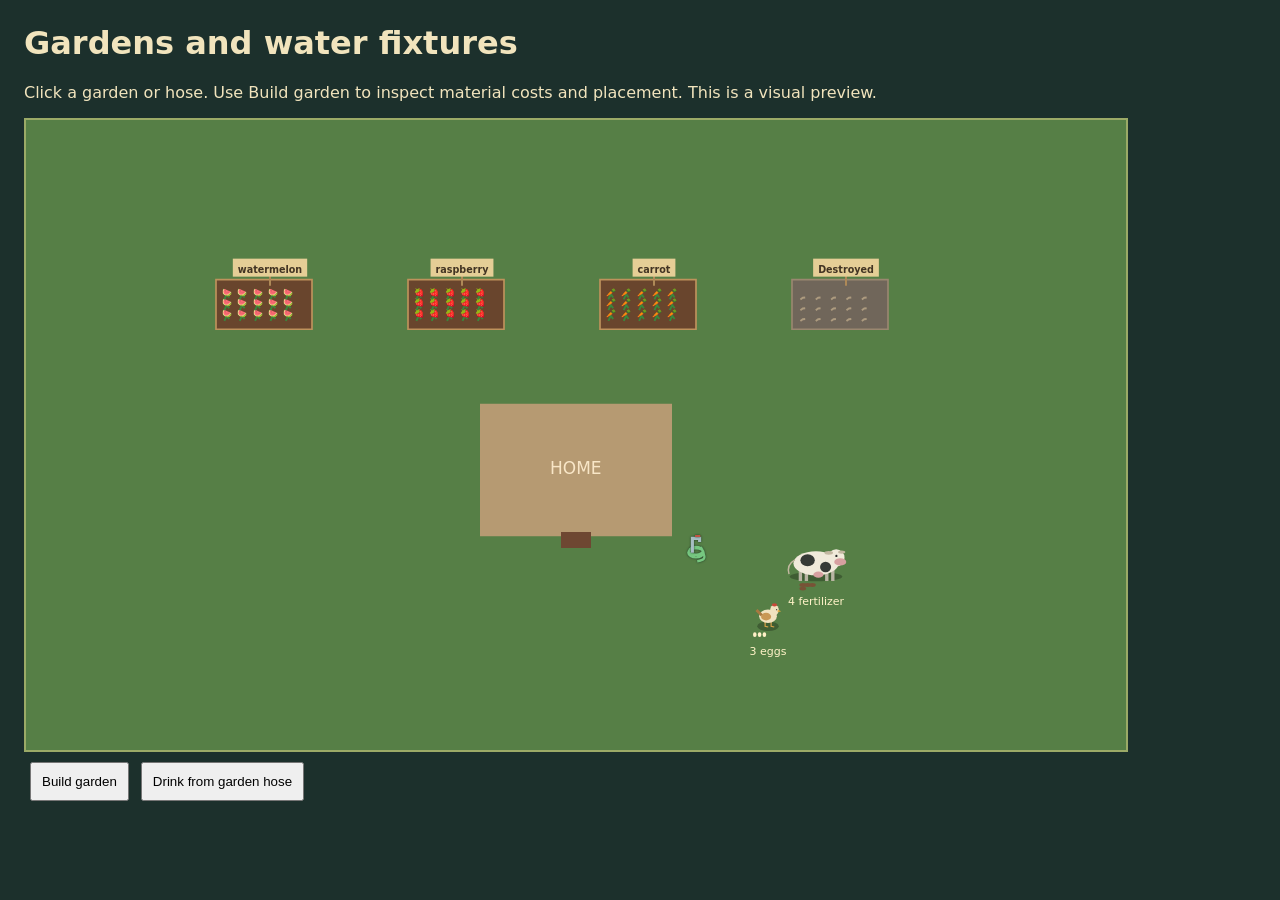
<file: tools/gardens-preview.html>
<!doctype html><meta charset="utf-8"><title>Gardens and water fixtures preview</title><style>body{background:#1c302c;color:#f1e4bd;font:16px system-ui;margin:24px}canvas{background:#567f46;border:2px solid #9baa67}dialog{background:#263c37;color:#f1e4bd;max-height:80vh;overflow:auto;max-width:760px}button{padding:10px;margin:6px}.garden-build-row{padding:6px;border-bottom:1px solid #ffffff30}.garden-placement-banner{position:fixed;top:15px;left:15px;background:#263c37;padding:16px;z-index:10}#actionMenu{display:inline-block}</style><h1>Gardens and water fixtures</h1><p>Click a garden or hose. Use Build garden to inspect material costs and placement. This is a visual preview.</p><canvas width="1100" height="630"></canvas><div id="actionMenu"></div><script src="../src/AlternateEarth.Client2D/survival.js"></script><script src="../src/AlternateEarth.Client2D/gardens.js"></script><script>
const canvas=document.querySelector('canvas'),ctx=canvas.getContext('2d');let scale=24;const project=p=>({x:550+p.x*scale,y:350-p.y*scale*.69});
const entities=[{id:'cow',kind:'resourceNode',position:{x:10,y:-6},properties:{subtype:'farmCow',productQuantity:'4'}},{id:'hen',kind:'resourceNode',position:{x:8,y:-9},properties:{subtype:'farmChicken',productQuantity:'3'}},{id:'home',kind:'building',position:{x:0,y:0},geometry:[{x:-4,y:-4},{x:4,y:-4},{x:4,y:4},{x:-4,y:4}],properties:{}},...['watermelon','raspberry','carrot','corn'].map((crop,i)=>({id:'garden'+i,kind:'resourceNode',position:{x:-13+i*8,y:10},properties:{subtype:'garden',itemType:crop,...(i===3?{state:'rubble'}:{})}})),{id:'hose',kind:'resourceNode',position:{x:5,y:-5},properties:{subtype:'gardenHose'}}];
const state={base:entities,baseById:new Map(entities.map(e=>[e.id,e])),players:new Map([['me',{id:'me',position:{x:6,y:-6}}]]),playerId:'me',privateState:{base:{buildingId:'home'},inventory:{items:[{itemType:'emptyGlassJar',quantity:1}]}},scale};
const ring=(p,r,color)=>{ctx.strokeStyle=color;ctx.lineWidth=2;ctx.beginPath();const c=project(p);ctx.ellipse(c.x,c.y,r*scale,r*scale*.69,0,0,Math.PI*2);ctx.stroke()};
const gui=Gardens.create({state,send:m=>{if(m.type==='requestGardenBuild')gui.options({center:{x:0,y:0},radius:40,craftingLevel:5,bookBonus:true,options:['watermelon','raspberry','carrot'].map(crop=>({crop,seeds:50,wood:20,fertilizer:5,successChance:.3,canBuild:true}))});else{alert(JSON.stringify(m));gui.result();}},stopTravel(){},showToast:alert,navigateTo:()=>{},beginFollowCommand:()=>{},ui:{actionMenu:document.querySelector('#actionMenu')},project,ring});gui.updateButton();
function draw(){scale=state.scale;ctx.clearRect(0,0,1100,630);const h=project({x:-4,y:4});ctx.fillStyle='#b69a72';ctx.fillRect(h.x,h.y,8*scale,8*scale*.69);ctx.fillStyle='#6e4732';ctx.fillRect(535,412,30,16);ctx.font='17px system-ui';ctx.fillStyle='#f8e6c7';ctx.fillText('HOME',524,354);for(const e of entities)Gardens.draw(ctx,e,project,scale);gui.overlay(ctx);requestAnimationFrame(draw)}draw();
function world(event){const r=canvas.getBoundingClientRect();return{x:(event.clientX-r.left-550)/scale,y:(350-event.clientY+r.top)/(scale*.69)}}canvas.onclick=e=>gui.click(world(e));canvas.onmousemove=e=>gui.move(world(e));
</script>
</file>
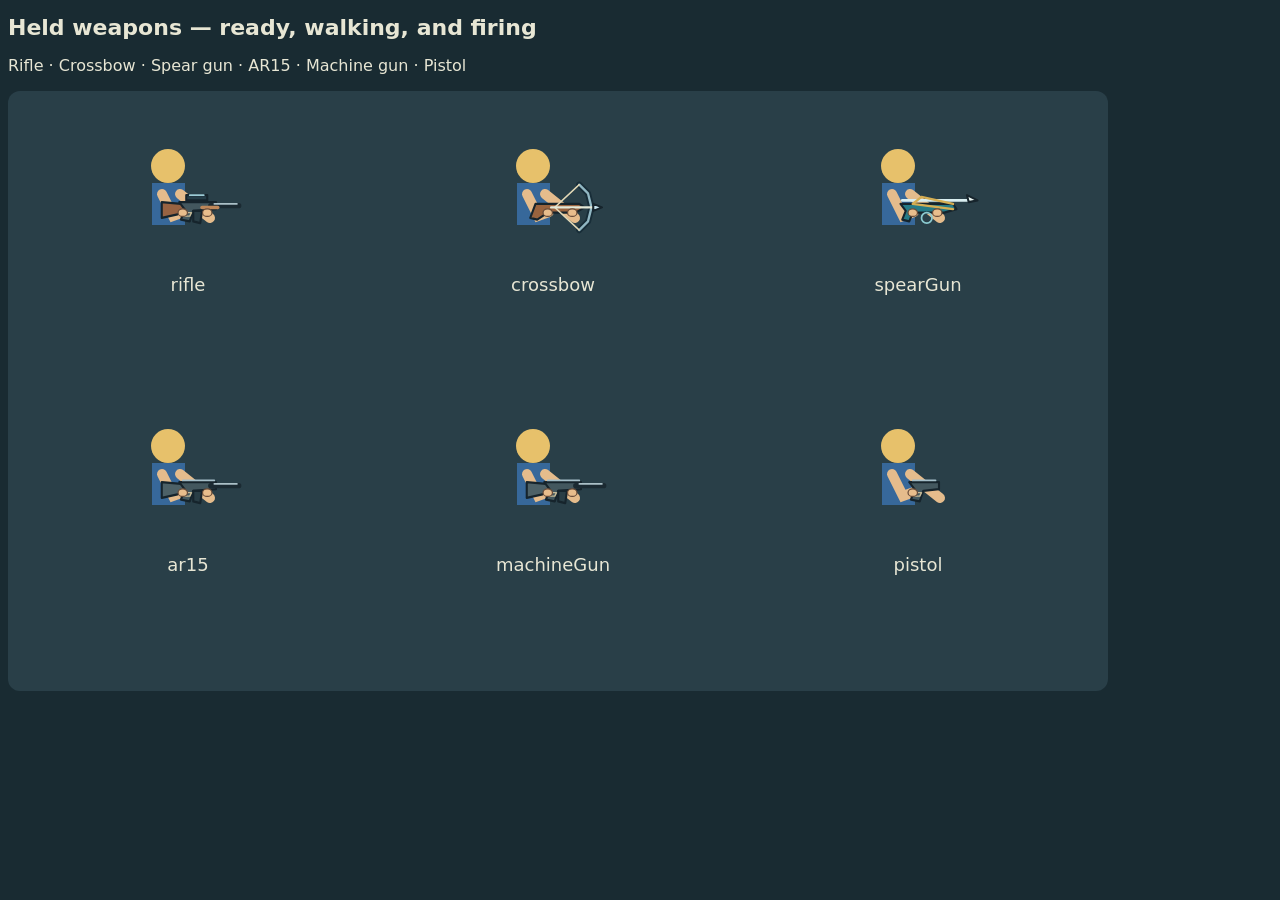
<file: tools/held-weapons-preview.html>
<!doctype html><meta charset="utf-8"><title>Held weapon animation review</title><style>body{background:#192b32;color:#e7e6d4;font:16px system-ui}canvas{background:#293f48;border-radius:12px}h1{font-size:22px}</style><h1>Held weapons — ready, walking, and firing</h1><p>Rifle · Crossbow · Spear gun · AR15 · Machine gun · Pistol</p><canvas width="1100" height="600"></canvas><script src="../src/AlternateEarth.Client2D/held-weapons.js"></script><script>
const ctx=document.querySelector('canvas').getContext('2d'),weapons=['rifle','crossbow','spearGun','ar15','machineGun','pistol'];
function frame(now){ctx.clearRect(0,0,1100,600);weapons.forEach((weapon,i)=>{const x=180+(i%3)*365,y=115+Math.floor(i/3)*280;ctx.save();ctx.translate(x,y);ctx.fillStyle='#e7c16b';ctx.beginPath();ctx.arc(-20,-40,17,0,Math.PI*2);ctx.fill();ctx.fillStyle='#37689a';ctx.fillRect(-36,-23,33,42);ctx.strokeStyle='#e5bc8c';ctx.lineWidth=10;ctx.lineCap='round';ctx.beginPath();ctx.moveTo(-26,-12);ctx.lineTo(-15,10);ctx.lineTo(-4,6);ctx.moveTo(-8,-12);ctx.lineTo(22,12);ctx.stroke();HeldWeapons.draw(ctx,weapon,70,{now,moving:true,recoil:now%1800<180?Math.sin(now%1800/180*Math.PI):0});ctx.fillStyle='#e7e6d4';ctx.font='18px system-ui';ctx.textAlign='center';ctx.fillText(weapon,0,85);ctx.restore();});requestAnimationFrame(frame)}requestAnimationFrame(frame);
</script>
</file>
